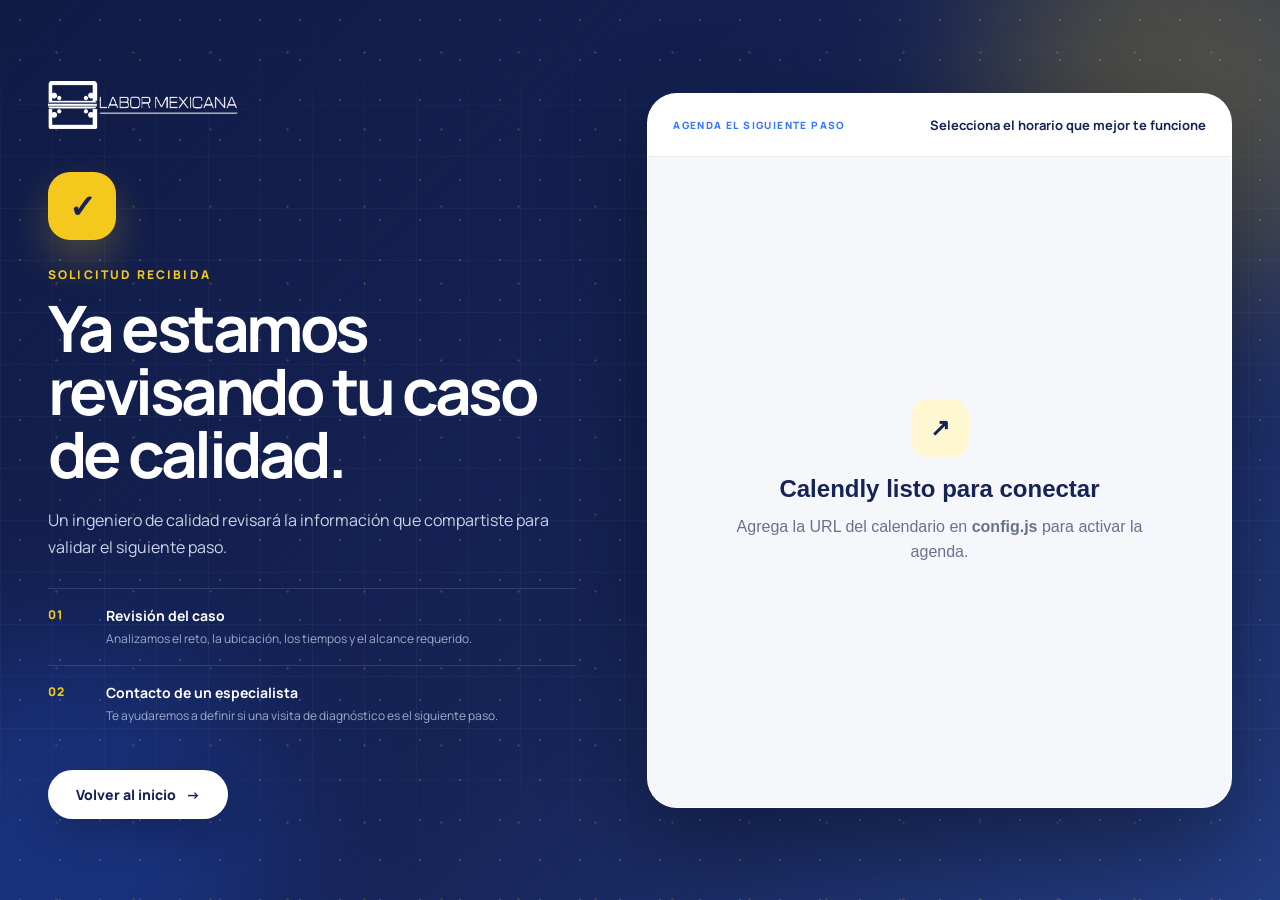
<file: thank-you.html>
<!doctype html>
<html lang="es">
<head>
  <meta charset="utf-8">
  <meta name="viewport" content="width=device-width, initial-scale=1">
  <title>Solicitud recibida | Labor Mexicana BPO</title>
  <meta name="description" content="Recibimos tu solicitud. Un especialista de Labor Mexicana revisará tu caso de calidad.">
  <meta name="robots" content="noindex, nofollow">
  <meta name="theme-color" content="#152355">
  <link rel="icon" type="image/png" href="assets/favicon.png">
  <link rel="apple-touch-icon" href="assets/favicon.png">
  <link rel="preconnect" href="https://fonts.googleapis.com">
  <link rel="preconnect" href="https://fonts.gstatic.com" crossorigin>
  <link href="https://fonts.googleapis.com/css2?family=Manrope:wght@400;500;600;700;800&display=swap" rel="stylesheet">
  <link rel="stylesheet" href="thank-you.css">
  <script src="config.js"></script>
  <script src="thank-you.js" defer></script>
</head>
<body>
  <main class="ty-main">
    <div class="ty-particles" aria-hidden="true"></div>
    <div class="ty-grid" aria-hidden="true"></div>
    <div class="ty-orb ty-orb-a" aria-hidden="true"></div>
    <div class="ty-orb ty-orb-b" aria-hidden="true"></div>

    <div class="ty-shell">
      <section class="ty-copy ty-reveal">
        <a class="ty-logo" href="index.html" aria-label="Labor Mexicana, volver al inicio">
          <img src="assets/logo-white.png" width="240" height="61" alt="Labor Mexicana">
        </a>
        <div class="ty-success" aria-hidden="true"><span>✓</span></div>
        <p class="ty-eyebrow">Solicitud recibida</p>
        <h1>Ya estamos revisando tu caso de calidad.</h1>
        <p class="ty-lead">Un ingeniero de calidad revisará la información que compartiste para validar el siguiente paso.</p>

        <div class="ty-next">
          <span>01</span>
          <div><strong>Revisión del caso</strong><small>Analizamos el reto, la ubicación, los tiempos y el alcance requerido.</small></div>
        </div>
        <div class="ty-next">
          <span>02</span>
          <div><strong>Contacto de un especialista</strong><small>Te ayudaremos a definir si una visita de diagnóstico es el siguiente paso.</small></div>
        </div>

        <a class="ty-button" href="index.html">Volver al inicio <span aria-hidden="true">→</span></a>
      </section>

      <section class="ty-calendar ty-reveal" aria-label="Agenda una llamada con Labor Mexicana">
        <div class="ty-calendar-label">
          <span>Agenda el siguiente paso</span>
          <strong>Selecciona el horario que mejor te funcione</strong>
        </div>
        <iframe
          data-calendly-frame
          title="Agenda una llamada con Labor Mexicana"
          loading="lazy"
          src="about:blank"
          srcdoc="<!doctype html><html lang='es'><head><meta charset='utf-8'><meta name='viewport' content='width=device-width,initial-scale=1'><style>html,body{height:100%;margin:0}body{display:grid;place-items:center;padding:28px;box-sizing:border-box;background:#f5f7fb;color:#152355;font-family:Arial,sans-serif;text-align:center}.box{max-width:420px}.mark{width:58px;height:58px;display:grid;place-items:center;margin:0 auto 18px;border-radius:18px;background:#fff7d2;color:#152355;font-weight:800;font-size:24px}h2{margin:0 0 12px;font-size:24px}p{margin:0;color:#69728a;line-height:1.55}</style></head><body><div class='box'><div class='mark'>↗</div><h2>Calendly listo para conectar</h2><p>Agrega la URL del calendario en <strong>config.js</strong> para activar la agenda.</p></div></body></html>"
          referrerpolicy="strict-origin-when-cross-origin"
          allow="fullscreen">
        </iframe>
      </section>
    </div>
  </main>
</body>
</html>
</file>
<file: thank-you.css>
:root{--navy:#152355;--navy2:#243d83;--yellow:#f4c81c;--green:#34b37b;--ease:cubic-bezier(.16,1,.3,1)}
*{box-sizing:border-box}html,body{margin:0;min-height:100%;font-family:Manrope,Arial,sans-serif;background:var(--navy);color:#fff}body{overflow-x:hidden}.ty-main{position:relative;isolation:isolate;min-height:100dvh;display:grid;place-items:center;padding:56px 48px;overflow:hidden;background:linear-gradient(135deg,#101b46,#152355 55%,#243d83)}
.ty-particles,.ty-grid,.ty-orb{position:absolute;pointer-events:none;z-index:-1}.ty-particles{inset:0;opacity:.32;background-image:radial-gradient(circle,rgba(255,255,255,.55) 0 1px,transparent 1.5px),radial-gradient(circle,rgba(244,200,28,.52) 0 1px,transparent 1.5px);background-size:40px 40px,77px 77px;background-position:0 0,18px 14px;animation:particles 28s linear infinite}.ty-grid{inset:0;background-image:linear-gradient(rgba(255,255,255,.035) 1px,transparent 1px),linear-gradient(90deg,rgba(255,255,255,.035) 1px,transparent 1px);background-size:52px 52px;mask-image:linear-gradient(to bottom,transparent,black 20%,black 80%,transparent)}.ty-orb{border-radius:50%;filter:blur(80px);opacity:.25}.ty-orb-a{width:420px;height:420px;right:-120px;top:-120px;background:var(--yellow)}.ty-orb-b{width:420px;height:420px;left:-150px;bottom:-170px;background:#2d65ff}@keyframes particles{to{background-position:400px 240px,-380px 300px}}
.ty-shell{width:min(1280px,100%);display:grid;grid-template-columns:minmax(0,.95fr) minmax(420px,1.05fr);gap:70px;align-items:center}.ty-logo img{width:190px;height:auto}.ty-success{width:68px;height:68px;display:grid;place-items:center;margin:38px 0 26px;border-radius:22px;background:var(--yellow);color:var(--navy);font-size:32px;font-weight:900;box-shadow:0 20px 40px rgba(244,200,28,.25);animation:success .8s var(--ease) both}@keyframes success{from{opacity:0;transform:scale(.5) rotate(-12deg)}to{opacity:1;transform:none}}.ty-eyebrow{margin:0 0 14px;color:var(--yellow);font-size:12px;font-weight:800;letter-spacing:.18em;text-transform:uppercase}.ty-copy h1{max-width:650px;margin:0 0 22px;font-size:clamp(2.6rem,5vw,5.25rem);line-height:.98;letter-spacing:-.055em}.ty-lead{max-width:660px;margin:0 0 28px;color:#ccd3e7;font-size:16px;line-height:1.65}.ty-next{display:grid;grid-template-columns:42px 1fr;gap:16px;padding:17px 0;border-top:1px solid rgba(255,255,255,.12)}.ty-next>span{color:var(--yellow);font-size:12px;font-weight:900;letter-spacing:.12em}.ty-next strong,.ty-next small{display:block}.ty-next strong{margin-bottom:5px;font-size:14px}.ty-next small{color:#9eabc8;font-size:12px;line-height:1.5}.ty-button{display:inline-flex;align-items:center;gap:10px;margin-top:28px;padding:15px 28px;border-radius:999px;background:#fff;color:var(--navy);font-size:14px;font-weight:900;text-decoration:none;box-shadow:0 16px 38px rgba(0,0,0,.2);transition:transform .25s var(--ease),box-shadow .25s}.ty-button:hover{transform:translateY(-3px);box-shadow:0 22px 48px rgba(0,0,0,.27)}
.ty-calendar{overflow:hidden;border:1px solid rgba(255,255,255,.16);border-radius:30px;background:#fff;box-shadow:0 38px 100px rgba(0,0,0,.38);transform:translateY(18px);opacity:0;animation:reveal .8s .2s var(--ease) forwards}.ty-calendar-label{display:flex;align-items:center;justify-content:space-between;gap:22px;padding:22px 25px;background:#fff;color:var(--navy);border-bottom:1px solid #e7ebf2}.ty-calendar-label span{color:#3477ff;font-size:10px;font-weight:900;letter-spacing:.14em;text-transform:uppercase}.ty-calendar-label strong{font-size:13px;text-align:right}.ty-calendar iframe{display:block;width:100%;height:650px;border:0;background:#f5f7fb}.ty-copy{opacity:0;transform:translateY(18px);animation:reveal .8s var(--ease) forwards}@keyframes reveal{to{opacity:1;transform:none}}
@media(max-width:980px){.ty-main{padding:44px 28px}.ty-shell{grid-template-columns:1fr;gap:48px}.ty-copy{text-align:center}.ty-logo img{margin:auto}.ty-success{margin:34px auto 24px}.ty-copy h1,.ty-lead{margin-left:auto;margin-right:auto}.ty-next{text-align:left;max-width:680px;margin:auto}.ty-calendar{width:100%}.ty-calendar iframe{height:610px}}
@media(max-width:640px){.ty-main{display:block;padding:30px 18px 24px}.ty-shell{display:block}.ty-logo img{width:155px}.ty-success{width:58px;height:58px;border-radius:18px;font-size:27px;margin-top:28px}.ty-copy h1{font-size:clamp(2.4rem,13vw,3.65rem)}.ty-lead{font-size:14px}.ty-button{width:100%;justify-content:center;margin-bottom:42px}.ty-calendar{border-radius:24px}.ty-calendar-label{display:block;padding:18px}.ty-calendar-label span,.ty-calendar-label strong{display:block;text-align:left}.ty-calendar-label strong{margin-top:7px}.ty-calendar iframe{height:570px}}
@media(prefers-reduced-motion:reduce){*,*::before,*::after{animation:none!important;scroll-behavior:auto!important}.ty-copy,.ty-calendar{opacity:1;transform:none}}
</file>
